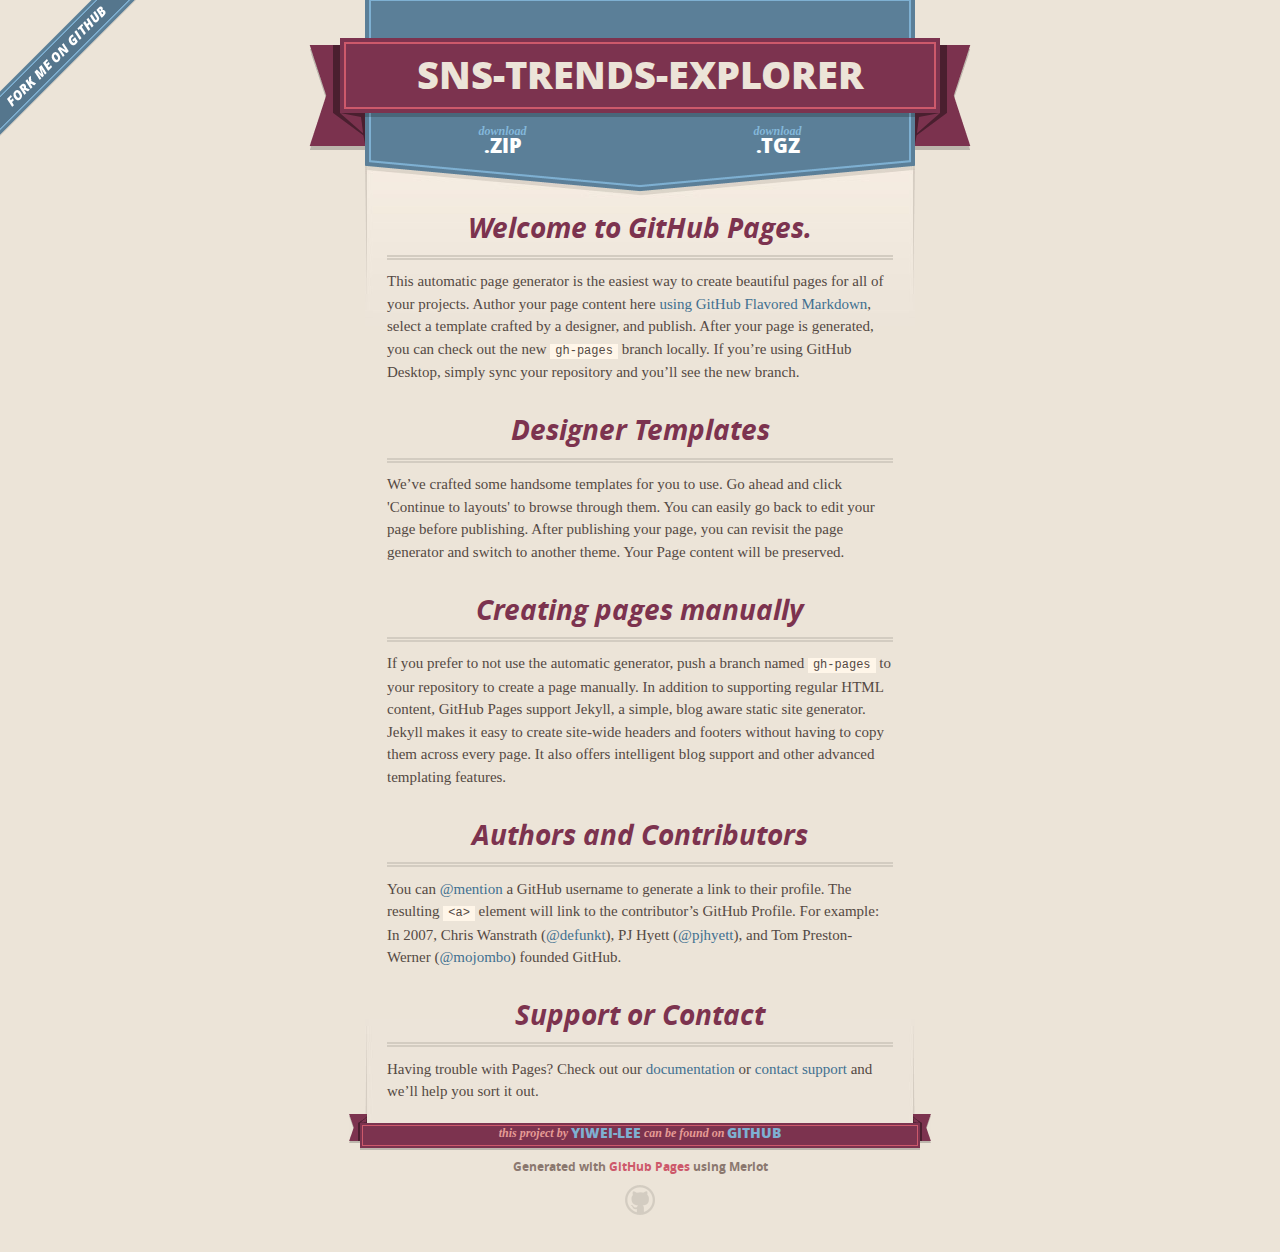
<file: index.html>
<!DOCTYPE html>
<html>
  <head>
    <meta charset='utf-8'>
    <meta http-equiv="X-UA-Compatible" content="chrome=1">
    <meta name="viewport" content="width=640">

    <link rel="stylesheet" href="stylesheets/core.css" media="screen">
    <link rel="stylesheet" href="stylesheets/mobile.css" media="handheld, only screen and (max-device-width:640px)">
    <link rel="stylesheet" href="stylesheets/github-light.css">

    <script type="text/javascript" src="javascripts/modernizr.js"></script>
    <script type="text/javascript" src="https://ajax.googleapis.com/ajax/libs/jquery/1.7.1/jquery.min.js"></script>
    <script type="text/javascript" src="javascripts/headsmart.min.js"></script>
    <script type="text/javascript">
      $(document).ready(function () {
        $('#main_content').headsmart()
      })
    </script>
    <title>Sns-trends-explorer by yiwei-lee</title>
  </head>

  <body>
    <a id="forkme_banner" href="https://github.com/yiwei-lee/sns-trends-explorer">View on GitHub</a>
    <div class="shell">

      <header>
        <span class="ribbon-outer">
          <span class="ribbon-inner">
            <h1>Sns-trends-explorer</h1>
            <h2></h2>
          </span>
          <span class="left-tail"></span>
          <span class="right-tail"></span>
        </span>
      </header>

      <section id="downloads">
        <span class="inner">
          <a href="https://github.com/yiwei-lee/sns-trends-explorer/zipball/master" class="zip"><em>download</em> .ZIP</a><a href="https://github.com/yiwei-lee/sns-trends-explorer/tarball/master" class="tgz"><em>download</em> .TGZ</a>
        </span>
      </section>


      <span class="banner-fix"></span>


      <section id="main_content">
        <h3>
<a id="welcome-to-github-pages" class="anchor" href="#welcome-to-github-pages" aria-hidden="true"><span aria-hidden="true" class="octicon octicon-link"></span></a>Welcome to GitHub Pages.</h3>

<p>This automatic page generator is the easiest way to create beautiful pages for all of your projects. Author your page content here <a href="https://guides.github.com/features/mastering-markdown/">using GitHub Flavored Markdown</a>, select a template crafted by a designer, and publish. After your page is generated, you can check out the new <code>gh-pages</code> branch locally. If you’re using GitHub Desktop, simply sync your repository and you’ll see the new branch.</p>

<h3>
<a id="designer-templates" class="anchor" href="#designer-templates" aria-hidden="true"><span aria-hidden="true" class="octicon octicon-link"></span></a>Designer Templates</h3>

<p>We’ve crafted some handsome templates for you to use. Go ahead and click 'Continue to layouts' to browse through them. You can easily go back to edit your page before publishing. After publishing your page, you can revisit the page generator and switch to another theme. Your Page content will be preserved.</p>

<h3>
<a id="creating-pages-manually" class="anchor" href="#creating-pages-manually" aria-hidden="true"><span aria-hidden="true" class="octicon octicon-link"></span></a>Creating pages manually</h3>

<p>If you prefer to not use the automatic generator, push a branch named <code>gh-pages</code> to your repository to create a page manually. In addition to supporting regular HTML content, GitHub Pages support Jekyll, a simple, blog aware static site generator. Jekyll makes it easy to create site-wide headers and footers without having to copy them across every page. It also offers intelligent blog support and other advanced templating features.</p>

<h3>
<a id="authors-and-contributors" class="anchor" href="#authors-and-contributors" aria-hidden="true"><span aria-hidden="true" class="octicon octicon-link"></span></a>Authors and Contributors</h3>

<p>You can <a href="https://help.github.com/articles/basic-writing-and-formatting-syntax/#mentioning-users-and-teams" class="user-mention">@mention</a> a GitHub username to generate a link to their profile. The resulting <code>&lt;a&gt;</code> element will link to the contributor’s GitHub Profile. For example: In 2007, Chris Wanstrath (<a href="https://github.com/defunkt" class="user-mention">@defunkt</a>), PJ Hyett (<a href="https://github.com/pjhyett" class="user-mention">@pjhyett</a>), and Tom Preston-Werner (<a href="https://github.com/mojombo" class="user-mention">@mojombo</a>) founded GitHub.</p>

<h3>
<a id="support-or-contact" class="anchor" href="#support-or-contact" aria-hidden="true"><span aria-hidden="true" class="octicon octicon-link"></span></a>Support or Contact</h3>

<p>Having trouble with Pages? Check out our <a href="https://help.github.com/pages">documentation</a> or <a href="https://github.com/contact">contact support</a> and we’ll help you sort it out.</p>
      </section>

      <footer>
        <span class="ribbon-outer">
          <span class="ribbon-inner">
            <p>this project by <a href="https://github.com/yiwei-lee">yiwei-lee</a> can be found on <a href="https://github.com/yiwei-lee/sns-trends-explorer">GitHub</a></p>
          </span>
          <span class="left-tail"></span>
          <span class="right-tail"></span>
        </span>
        <p>Generated with <a href="https://pages.github.com">GitHub Pages</a> using Merlot</p>
        <span class="octocat"></span>
      </footer>

    </div>

    
  </body>
</html>
</file>
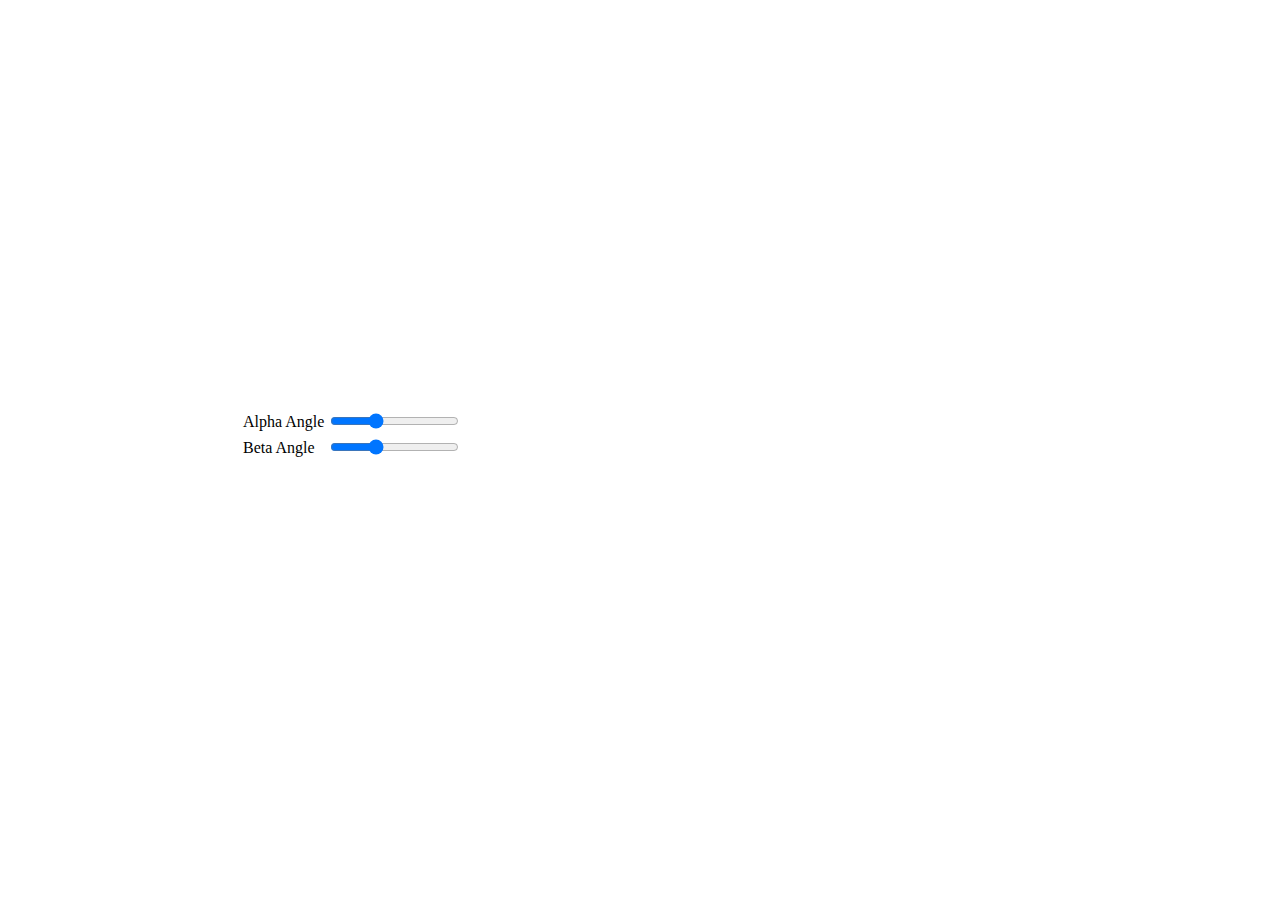
<file: webpage/news_column.htm>
<!DOCTYPE HTML>
<html>
	<head>
		<meta http-equiv="Content-Type" content="text/html; charset=utf-8">
		<title>Column Chart For News</title>

		<script type="text/javascript" src="http://ajax.googleapis.com/ajax/libs/jquery/1.8.2/jquery.min.js"></script>
		<style type="text/css">
#container, #sliders {
	min-width: 310px; 
	max-width: 800px;
	margin: 0 auto;
}
#container {
	height: 400px; 
}
		</style>
		<script type="text/javascript">
$(function () {
    // Set up the chart
    var chart = new Highcharts.Chart({
        chart: {
            renderTo: 'container',
            type: 'column',
            margin: 75,
            options3d: {
                enabled: true,
                alpha: 15,
                beta: 15,
                depth: 50,
                viewDistance: 25,
			height: 720,
			width: 1280
            }
        },
        title: {
            text: 'Distribution of Topics Over News'
        },
        plotOptions: {
            column: {
                depth: 25
            }
        },
        series: [{name:"num_of_document",
            data: [517.0,195.0,1117.0,112.0,240.0,504.0,285.0,341.0,176.0,182.0,219.0,659.0,262.0,406.0,569.0,435.0,187.0,447.0,140.0,507.0,105.0,957.0,210.0,62.0,203.0,127.0,735.0,550.0,78.0,252.0,545.0,45.0,48.0,304.0,615.0,76.0,200.0,117.0,393.0,596.0,52.0,538.0,144.0,598.0,253.0,162.0,214.0,1224.0,491.0,75.0,242.0,363.0,134.0,123.0,162.0,543.0,225.0,420.0,153.0,404.0,280.0,301.0,272.0,202.0,231.0,62.0,332.0,598.0,414.0,624.0,456.0,557.0,835.0,354.0,164.0,344.0,487.0,625.0,440.0,150.0,119.0,187.0,224.0,254.0,220.0,335.0,198.0,579.0,99.0,352.0,437.0,293.0,119.0,275.0,95.0,107.0,364.0,187.0,278.0,203.0,537.0,79.0,285.0,140.0,232.0,238.0,266.0,856.0,624.0,357.0,310.0,298.0,524.0,187.0,224.0,1006.0,288.0,365.0,146.0,760.0,491.0,57.0,100.0,286.0,599.0,106.0,87.0,448.0,669.0,316.0,524.0,409.0,236.0,132.0,515.0,671.0,718.0,270.0,113.0,358.0,204.0,203.0,267.0,634.0,115.0,361.0,668.0,201.0,164.0,475.0,495.0,854.0,652.0,116.0,337.0,558.0,309.0,193.0,438.0,137.0,369.0,97.0,1460.0,608.0,485.0,179.0,675.0,399.0,193.0,190.0,800.0,654.0,211.0,315.0,129.0,180.0,366.0,371.0,710.0,377.0,231.0,715.0,130.0,247.0,371.0,762.0,357.0,144.0,451.0,146.0,637.0,244.0,798.0,406.0,721.0,366.0,147.0,188.0,734.0,406.0]
        }]
    });

    function showValues() {
        $('#R0-value').html(chart.options.chart.options3d.alpha);
        $('#R1-value').html(chart.options.chart.options3d.beta);
    }

    // Activate the sliders
    $('#R0').on('change', function () {
        chart.options.chart.options3d.alpha = this.value;
        showValues();
        chart.redraw(false);
    });
    $('#R1').on('change', function () {
        chart.options.chart.options3d.beta = this.value;
        showValues();
        chart.redraw(false);
    });

    showValues();
});
		</script>
	</head>
	<body>
<script src="http://code.highcharts.com/highcharts.js"></script>
<script src="http://code.highcharts.com/highcharts-3d.js"></script>
<script src="http://code.highcharts.com/modules/exporting.js"></script>

<div id="container"></div>
<div id="sliders">
	<table>
		<tr><td>Alpha Angle</td><td><input id="R0" type="range" min="0" max="45" value="15"/> <span id="R0-value" class="value"></span></td></tr>
	    <tr><td>Beta Angle</td><td><input id="R1" type="range" min="0" max="45" value="15"/> <span id="R1-value" class="value"></span></td></tr>
	</table>
</div>
	</body>
</html>
</file>
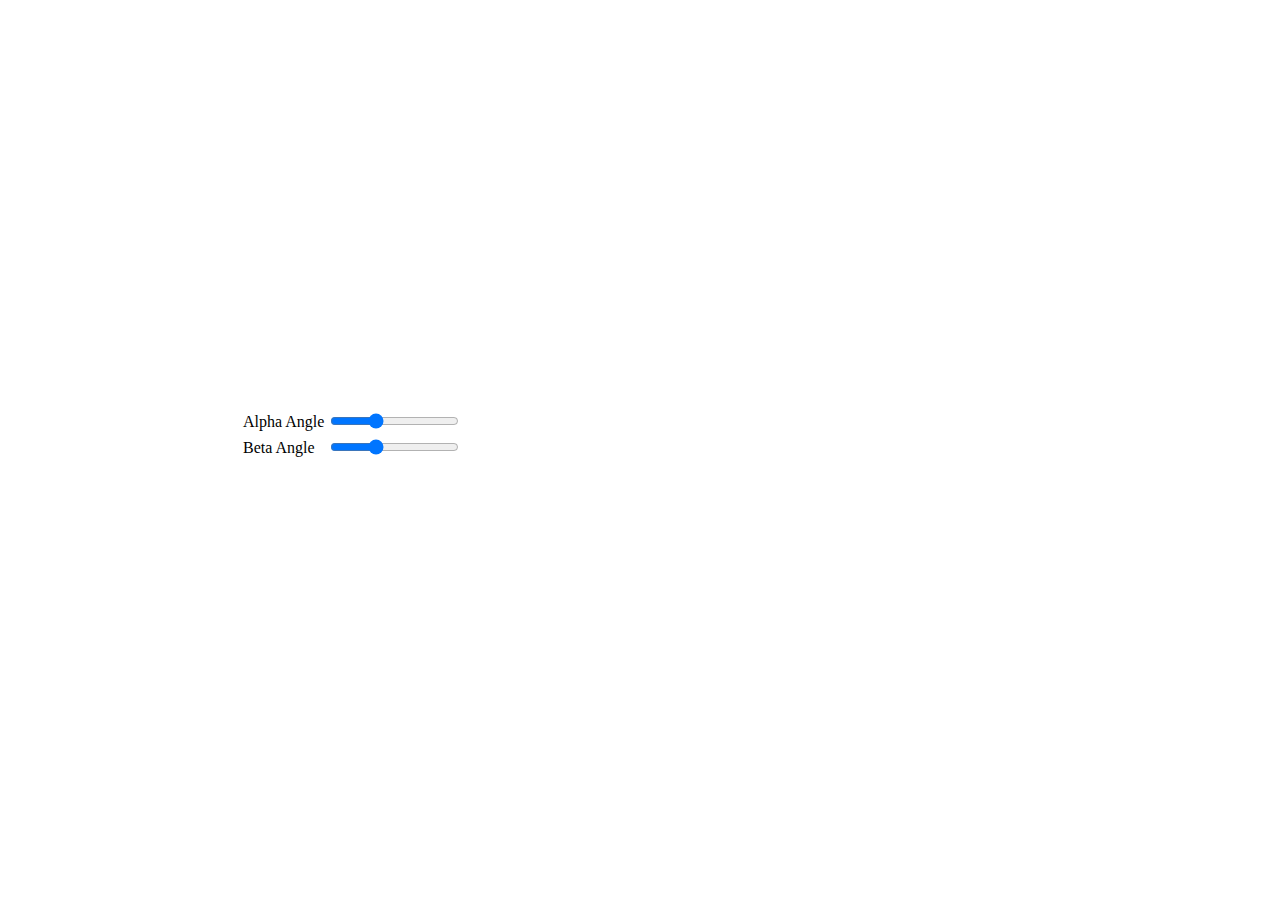
<file: webpage/twitter_column.htm>
<!DOCTYPE HTML>
<html>
	<head>
		<meta http-equiv="Content-Type" content="text/html; charset=utf-8">
		<title>Column Chart For Twitter</title>

		<script type="text/javascript" src="http://ajax.googleapis.com/ajax/libs/jquery/1.8.2/jquery.min.js"></script>
		<style type="text/css">
#container, #sliders {
	min-width: 310px; 
	max-width: 800px;
	margin: 0 auto;
}
#container {
	height: 400px; 
}
		</style>
		<script type="text/javascript">
$(function () {
    // Set up the chart
    var chart = new Highcharts.Chart({
        chart: {
            renderTo: 'container',
            type: 'column',
            margin: 75,
            options3d: {
                enabled: true,
                alpha: 15,
                beta: 15,
                depth: 50,
                viewDistance: 25
            }
        },
        title: {
            text: 'Distribution of Topics Over Tweets'
        },
        plotOptions: {
            column: {
                depth: 25
            }
        },
        series: [{name:"num_of_document",
            data: [1151.0,1772.0,1022.0,1221.0,3272.0,2340.0,1359.0,1138.0,1849.0,1577.0,1210.0,1069.0,1655.0,1176.0,1479.0,1492.0,2080.0,2203.0,1558.0,1559.0,1650.0,1491.0,1438.0,1953.0,1706.0,1722.0,4041.0,1763.0,1793.0,1631.0,1370.0,1548.0,1395.0,1594.0,1713.0,1313.0,1456.0,3176.0,1633.0,2045.0,2656.0,1182.0,1912.0,1675.0,1789.0,2833.0,1950.0,1756.0,2172.0,1489.0,1988.0,1604.0,1907.0,3872.0,2930.0,1361.0,2952.0,4856.0,3542.0,6961.0,1451.0,1377.0,2316.0,1809.0,2026.0,3381.0,2138.0,1886.0,2086.0,1963.0,2306.0,2596.0,2535.0,2331.0,1753.0,1575.0,3237.0,4915.0,2205.0,2303.0,3101.0,1857.0,2686.0,2092.0,2534.0,1884.0,2857.0,3065.0,3665.0,2058.0,2927.0,4518.0,3051.0,3058.0,2056.0,3167.0,3542.0,2471.0,2104.0,4096.0,2742.0,2651.0,2683.0,3401.0,2235.0,2891.0,1816.0,2409.0,2481.0,2384.0,3175.0,2241.0,3466.0,2212.0,2922.0,2639.0,2529.0,2359.0,2355.0,3771.0,3171.0,4427.0,2425.0,3400.0,4287.0,4067.0,4610.0,4076.0,4438.0,4675.0,4293.0,5888.0,3231.0,4920.0,5675.0,3263.0,3919.0,2666.0,3981.0,4866.0,3666.0,3854.0,3672.0,3319.0,3031.0,3486.0,3850.0,4452.0,3410.0,4269.0,3896.0,4513.0,6089.0,5063.0,7235.0,5788.0,9524.0,4479.0,5120.0,5585.0,5719.0,4881.0,4765.0,6437.0,5287.0,6658.0,4766.0,5046.0,5513.0,5286.0,5987.0,6155.0,6050.0,6090.0,5919.0,4725.0,5529.0,6875.0,4948.0,5330.0,6653.0,5714.0,7000.0,8233.0,8341.0,8137.0,6268.0,6093.0,5942.0,8591.0,6400.0,8074.0,8787.0,8896.0,8367.0,8335.0,7286.0,7371.0,8674.0,7184.0,]
			}]
    });

    function showValues() {
        $('#R0-value').html(chart.options.chart.options3d.alpha);
        $('#R1-value').html(chart.options.chart.options3d.beta);
    }

    // Activate the sliders
    $('#R0').on('change', function () {
        chart.options.chart.options3d.alpha = this.value;
        showValues();
        chart.redraw(false);
    });
    $('#R1').on('change', function () {
        chart.options.chart.options3d.beta = this.value;
        showValues();
        chart.redraw(false);
    });

    showValues();
});
		</script>
	</head>
	<body>
<script src="http://code.highcharts.com/highcharts.js"></script>
<script src="http://code.highcharts.com/highcharts-3d.js"></script>
<script src="http://code.highcharts.com/modules/exporting.js"></script>

<div id="container"></div>
<div id="sliders">
	<table>
		<tr><td>Alpha Angle</td><td><input id="R0" type="range" min="0" max="45" value="15"/> <span id="R0-value" class="value"></span></td></tr>
	    <tr><td>Beta Angle</td><td><input id="R1" type="range" min="0" max="45" value="15"/> <span id="R1-value" class="value"></span></td></tr>
	</table>
</div>
	</body>
</html>
</file>
<file: stylesheets/core.css>
@import url("screen.css");
@import url("non-screen.css") handheld;
@import url("non-screen.css") only screen and (max-device-width:640px);
</file>
<file: stylesheets/mobile.css>
/* Generated by Font Squirrel (http://www.fontsquirrel.com) on February 9, 2012 */


@font-face {
  font-family: 'Open Sans';
  src: url('../fonts/opensans-regular-webfont.eot');
  src: url('../fonts/opensans-regular-webfont.eot?#iefix') format('embedded-opentype'),
       url('../fonts/opensans-regular-webfont.woff') format('woff'),
       url('../fonts/opensans-regular-webfont.ttf') format('truetype'),
       url('../fonts/opensans-regular-webfont.svg#OpenSansRegular') format('svg');
  font-weight: normal;
  font-style: normal;
}

@font-face {
  font-family: 'Open Sans';
  src: url('../fonts/opensans-italic-webfont.eot');
  src: url('../fonts/opensans-italic-webfont.eot?#iefix') format('embedded-opentype'),
       url('../fonts/opensans-italic-webfont.woff') format('woff'),
       url('../fonts/opensans-italic-webfont.ttf') format('truetype'),
       url('../fonts/opensans-italic-webfont.svg#OpenSansItalic') format('svg');
  font-weight: normal;
  font-style: italic;
}

@font-face {
  font-family: 'Open Sans';
  src: url('../fonts/opensans-bold-webfont.eot');
  src: url('../fonts/opensans-bold-webfont.eot?#iefix') format('embedded-opentype'),
       url('../fonts/opensans-bold-webfont.woff') format('woff'),
       url('../fonts/opensans-bold-webfont.ttf') format('truetype'),
       url('../fonts/opensans-bold-webfont.svg#OpenSansBold') format('svg');
  font-weight: bold;
  font-style: normal;
}

@font-face {
  font-family: 'Open Sans';
  src: url('../fonts/opensans-bolditalic-webfont.eot');
  src: url('../fonts/opensans-bolditalic-webfont.eot?#iefix') format('embedded-opentype'),
       url('../fonts/opensans-bolditalic-webfont.woff') format('woff'),
       url('../fonts/opensans-bolditalic-webfont.ttf') format('truetype'),
       url('../fonts/opensans-bolditalic-webfont.svg#OpenSansBoldItalic') format('svg');
  font-weight: bold;
  font-style: italic;
}

@font-face {
  font-family: 'Open Sans';
  src: url('../fonts/opensans-extrabold-webfont.eot');
  src: url('../fonts/opensans-extrabold-webfont.eot?#iefix') format('embedded-opentype'),
       url('../fonts/opensans-extrabold-webfont.woff') format('woff'),
       url('../fonts/opensans-extrabold-webfont.ttf') format('truetype'),
       url('../fonts/opensans-extrabold-webfont.svg#OpenSansExtrabold') format('svg');
  font-weight: bolder;
  font-style: normal;
}


/* http://meyerweb.com/eric/tools/css/reset/ 
   v2.0 | 20110126
   License: none (public domain)
*/

html, body, div, span, applet, object, iframe,
h1, h2, h3, h4, h5, h6, p, blockquote, pre,
a, abbr, acronym, address, big, cite, code,
del, dfn, em, img, ins, kbd, q, s, samp,
small, strike, strong, sub, sup, tt, var,
b, u, i, center,
dl, dt, dd, ol, ul, li,
fieldset, form, label, legend,
table, caption, tbody, tfoot, thead, tr, th, td,
article, aside, canvas, details, embed, 
figure, figcaption, footer, header, hgroup, 
menu, nav, output, ruby, section, summary,
time, mark, audio, video {
  margin: 0;
  padding: 0;
  border: 0;
  font-size: 100%;
  font: inherit;
  vertical-align: baseline;
}
/* HTML5 display-role reset for older browsers */
article, aside, details, figcaption, figure, 
footer, header, hgroup, menu, nav, section {
  display: block;
}
body {
  line-height: 1;
}
ol, ul {
  list-style: none;
}
blockquote, q {
  quotes: none;
}
blockquote:before, blockquote:after,
q:before, q:after {
  content: '';
  content: none;
}
table {
  border-collapse: collapse;
  border-spacing: 0;
}

header, footer, section {
  display: block;
  position: relative;
}

/* STYLES */

div.shell {
  display: block;
  width: 640px;
  margin: 0 auto;
}

a#forkme_banner {
  display: none;
}

/* header */

header {
  position: relative;
  z-index: 2;
  margin: 0;
  max-width: 640px;
  top: 51px;
}

header span.ribbon-inner {
  position: relative;
  display: block;
  background-color: #cd596b;
  border: 8px solid #7c334f;
  padding: 6px;
  z-index: 1;
}

header span.left-tail, header span.right-tail {
  position: relative;
  display: block;
  width: 19px;
  height: 10px;
  background: transparent url(../images/ribbon-tail-sprite-2x.png) 0 0 no-repeat;
  position: absolute;
  bottom: -10px;
  z-index: 0;
}

header span.left-tail {
  background-position: 0 0;
  left: 0;
}

header span.right-tail {
  background-position: -19px 0;
  right: 0;
}

header h1 {
  background-color: #7c334f;
  font-size: 2em;
  font-weight: bolder;
  font-style: normal;
  text-transform: uppercase;
  color: #ece4d8;
  text-align: center;
  line-height:1;  
  padding: 14px 20px 0;
}

header h2 {
  background-color: #7c334f;
  font: bold italic .85em/1.5 Georgia, Times, “Times New Roman”, serif;
  color: #e69b95;
  padding-bottom: 14px;
  margin-top: -3px;
  text-align: center;
}

section#downloads {
  position: relative;
  display: block;
  height: 171px;
  width: 602px;
  padding-bottom: 150px;
  margin: 51px auto -250px;
  z-index: 1;
  background: transparent url(../images/shield.png) center 0 no-repeat;
}

section#downloads a {
  display: none;
}

span.banner-fix {
  background: transparent url(../images/shield-fallback.png) center top no-repeat;
  display: block;
  height: 31px;
  position: absolute;
  width: 640px;
  top: 20px;

}

section#main_content {
  z-index: 2;
  padding: 20px 40px 0;
  min-height:185px;
}

/* footer */

footer {
  background: none;
  padding-top: 104px;
  margin: -94px auto 40px;
  max-width:640px;
  text-align: center;
}

footer span.ribbon-outer {
  display: block;
  position: relative;
  border-bottom: 2px solid #bdb6ad;
}

footer span.ribbon-inner {
  position: relative;
  display: block;
  background-color: #cd596b;
  border: 8px solid #7c334f;
  padding: 6px;
  z-index: 1;
}

footer p {
  font-family: 'Open Sans', sans-serif;
  font-weight: bold;
  font-size: .6em;
  color: #8b786f;
}

footer a {
  color: #cd596b;
}

footer span.ribbon-inner p {
  background-color: #7c334f;
  margin: 0;
  color: #e69b95;
  font: bold italic 22px/1 Georgia, Times, “Times New Roman”, serif;
  height: auto;
  line-height: 1.1;
  padding: 20px 0px 10px;
}

footer span.ribbon-inner a {
  display: block;
  position: relative;
  bottom: 0;
  color: #7eb0d2;
  font-family: 'Open Sans', sans-serif;
  text-transform: uppercase;
  font-style: normal;
  font-weight: bolder;
  font-size: 38px;
  padding-bottom: 10px;
}

footer span.ribbon-inner a:hover {
  color: #7eb0d2;
}

footer span.left-tail, footer span.right-tail {
  position: relative;
  display: block;
  width: 23px;
  height: 126px;
  background: transparent url(../images/small-ribbon-tail-sprite-2x.png) 0 0 no-repeat;
  position: absolute;
  top: -126px;
  z-index: 0;
}

footer span.left-tail {
  background-position: 0 0;
  left: 0;
}

footer span.right-tail {
  background-position: -23px 0;
  right: 0;
}

footer span.octocat {
  background: transparent url(../images/octocat-2x.png) 0 0 no-repeat;
  display: block;
  width: 60px;
  height: 60px;
  margin: 20px auto 0;}

/* content */

body {
  background: #ece4d8;
  font: normal normal 30px/1.5 Georgia, Palatino,” Palatino Linotype”, Times, “Times New Roman”, serif;
  color: #544943;
  -webkit-font-smoothing: antialiased;
}

a, a:hover {
  color: #417090;
}

a {
  text-decoration: none;
}

a:hover {
  text-decoration: underline;
}

h1,h2,h3,h4,h5,h6 {
  font-family: 'Open Sans', sans-serif;
  font-weight: bold;
}

p {
  margin: .7em 0 0;
}

strong {
  font-weight: bold;
}

em {
  font-style: italic;
}

ol {
  margin: .7em 0;
  list-style-type: decimal;
  padding-left: 1.35em;
}

ul {
  margin: .7em 0;
  padding-left: 1.35em;
}

ul li {
  padding-left: 20px;
  background: transparent url(../images/chevron-2x.png) left 15px no-repeat;
}

blockquote {
  font-family: 'Open Sans', sans-serif;
  margin: 20px 0;
  color: #8b786f;
  padding-left: 1.35em;
  background: transparent url('../images/blockquote-gfx-2x.png') 0 8px no-repeat;
}

img {
  -webkit-box-shadow: 0px 4px 0px #bdb6ad;
  -moz-box-shadow: 0px 4px 0px #bdb6ad;
  box-shadow: 0px 4px 0px #bdb6ad;
  border: 4px solid #fff6e9;
  max-width: 556px;
}

hr {
  border: none;
  outline: none;
  height: 42px;
  background: transparent url('../images/hr-2x.jpg') center center repeat-x;
  margin: 0 0 20px;
}

code {
  background: #fff6e9;
  font: normal normal .9em/1.7 "Lucida Sans Typewriter", "Lucida Console", Monaco, "Bitstream Vera Sans Mono", monospace;
  padding: 0 5px 1px;
}

pre {
  margin: 10px 0 20px;
  padding: .7em;
  background: #fff6e9;
  border-bottom: 4px solid #bdb6ad;
  font: normal normal .9em/1.7 "Lucida Sans Typewriter", "Lucida Console", Monaco, "Bitstream Vera Sans Mono", monospace;
  overflow: auto;
}

table {
  background: #fff6e9;
  display: table;
  width: 100%;
  border-collapse: separate;
  border-bottom: 4px solid #bdb6ad;
  margin: 10px 0;
}

tr {
  display: table-row;
}

th {
  display: table-cell;
  padding: 2px 10px;
  border: solid #ece4d8;
  border-width: 0 4px 4px 0;
  color: #cd596b;
  font-family: 'Open Sans', sans-serif;
  font-weight: bold;
  font-size: .85em;
}

td {
  display: table-cell;
  padding: 0 .7em;
  border: solid #ece4d8;
  border-width: 0 4px 4px 0;
}

td:last-child, th:last-child {
  border-right: none;
}

tr:last-child td {
  border-bottom: none;
}

dl {
  margin: .7em 0 20px;
}

dt {
  font-family: 'Open Sans', sans-serif;
  font-weight: bold;
}

dd {
  padding-left: 1.35em;
}

dd p:first-child {
  margin-top: 0;
}

/* Content based headers */

#main_content > .header-level-1:first-child,
#main_content > .header-level-2:first-child,
#main_content > .header-level-3:first-child,
#main_content > .header-level-4:first-child,
#main_content > .header-level-5:first-child,
#main_content > .header-level-6:first-child {
  margin-top: 0;
}

.header-level-1 {
  font-size: 1.85em;
  border-bottom: .2em double #d3ccc1;
  color: #7c334f;
  text-align: center;
  font-style: italic;
  margin: 1.1em 0 .38em;
  line-height: 1.2;
  padding-bottom: 10px
}

.header-level-2 {
  font-size: 1.58em;
  color: #7c334f;
  margin: .95em 0 .5em;
  border-bottom: .1em solid #D3CCC1;
  line-height: 1.2;
  padding-bottom: 10px
}

.header-level-3 {
  margin: 20px 0 10px;
  font-size: 1.45em;
}

.header-level-4 {
  margin: .6em 0;
  font-size: 1.2em;
  color: #cd596b;
}

.header-level-5 {
  margin: .7em 0;
  font-size: 1em;
  color: #8b786f;
}

.header-level-6 {
  margin: .8em 0;
  font-size: .85em;
  font-style: italic;
}
</file>
<file: stylesheets/github-light.css>
/*
   Copyright 2014 GitHub Inc.

   Licensed under the Apache License, Version 2.0 (the "License");
   you may not use this file except in compliance with the License.
   You may obtain a copy of the License at

       http://www.apache.org/licenses/LICENSE-2.0

   Unless required by applicable law or agreed to in writing, software
   distributed under the License is distributed on an "AS IS" BASIS,
   WITHOUT WARRANTIES OR CONDITIONS OF ANY KIND, either express or implied.
   See the License for the specific language governing permissions and
   limitations under the License.

*/

.pl-c /* comment */ {
  color: #969896;
}

.pl-c1      /* constant, markup.raw, meta.diff.header, meta.module-reference, meta.property-name, support, support.constant, support.variable, variable.other.constant */,
.pl-s .pl-v /* string variable */ {
  color: #0086b3;
}

.pl-e  /* entity */,
.pl-en /* entity.name */ {
  color: #795da3;
}

.pl-s .pl-s1 /* string source */,
.pl-smi      /* storage.modifier.import, storage.modifier.package, storage.type.java, variable.other, variable.parameter.function */ {
  color: #333;
}

.pl-ent /* entity.name.tag */ {
  color: #63a35c;
}

.pl-k /* keyword, storage, storage.type */ {
  color: #a71d5d;
}

.pl-pds              /* punctuation.definition.string, string.regexp.character-class */,
.pl-s                /* string */,
.pl-s .pl-pse .pl-s1 /* string punctuation.section.embedded source */,
.pl-sr               /* string.regexp */,
.pl-sr .pl-cce       /* string.regexp constant.character.escape */,
.pl-sr .pl-sra       /* string.regexp string.regexp.arbitrary-repitition */,
.pl-sr .pl-sre       /* string.regexp source.ruby.embedded */ {
  color: #183691;
}

.pl-v /* variable */ {
  color: #ed6a43;
}

.pl-id /* invalid.deprecated */ {
  color: #b52a1d;
}

.pl-ii /* invalid.illegal */ {
  background-color: #b52a1d;
  color: #f8f8f8;
}

.pl-sr .pl-cce /* string.regexp constant.character.escape */ {
  color: #63a35c;
  font-weight: bold;
}

.pl-ml /* markup.list */ {
  color: #693a17;
}

.pl-mh        /* markup.heading */,
.pl-mh .pl-en /* markup.heading entity.name */,
.pl-ms        /* meta.separator */ {
  color: #1d3e81;
  font-weight: bold;
}

.pl-mq /* markup.quote */ {
  color: #008080;
}

.pl-mi /* markup.italic */ {
  color: #333;
  font-style: italic;
}

.pl-mb /* markup.bold */ {
  color: #333;
  font-weight: bold;
}

.pl-md /* markup.deleted, meta.diff.header.from-file */ {
  background-color: #ffecec;
  color: #bd2c00;
}

.pl-mi1 /* markup.inserted, meta.diff.header.to-file */ {
  background-color: #eaffea;
  color: #55a532;
}

.pl-mdr /* meta.diff.range */ {
  color: #795da3;
  font-weight: bold;
}

.pl-mo /* meta.output */ {
  color: #1d3e81;
}
</file>
